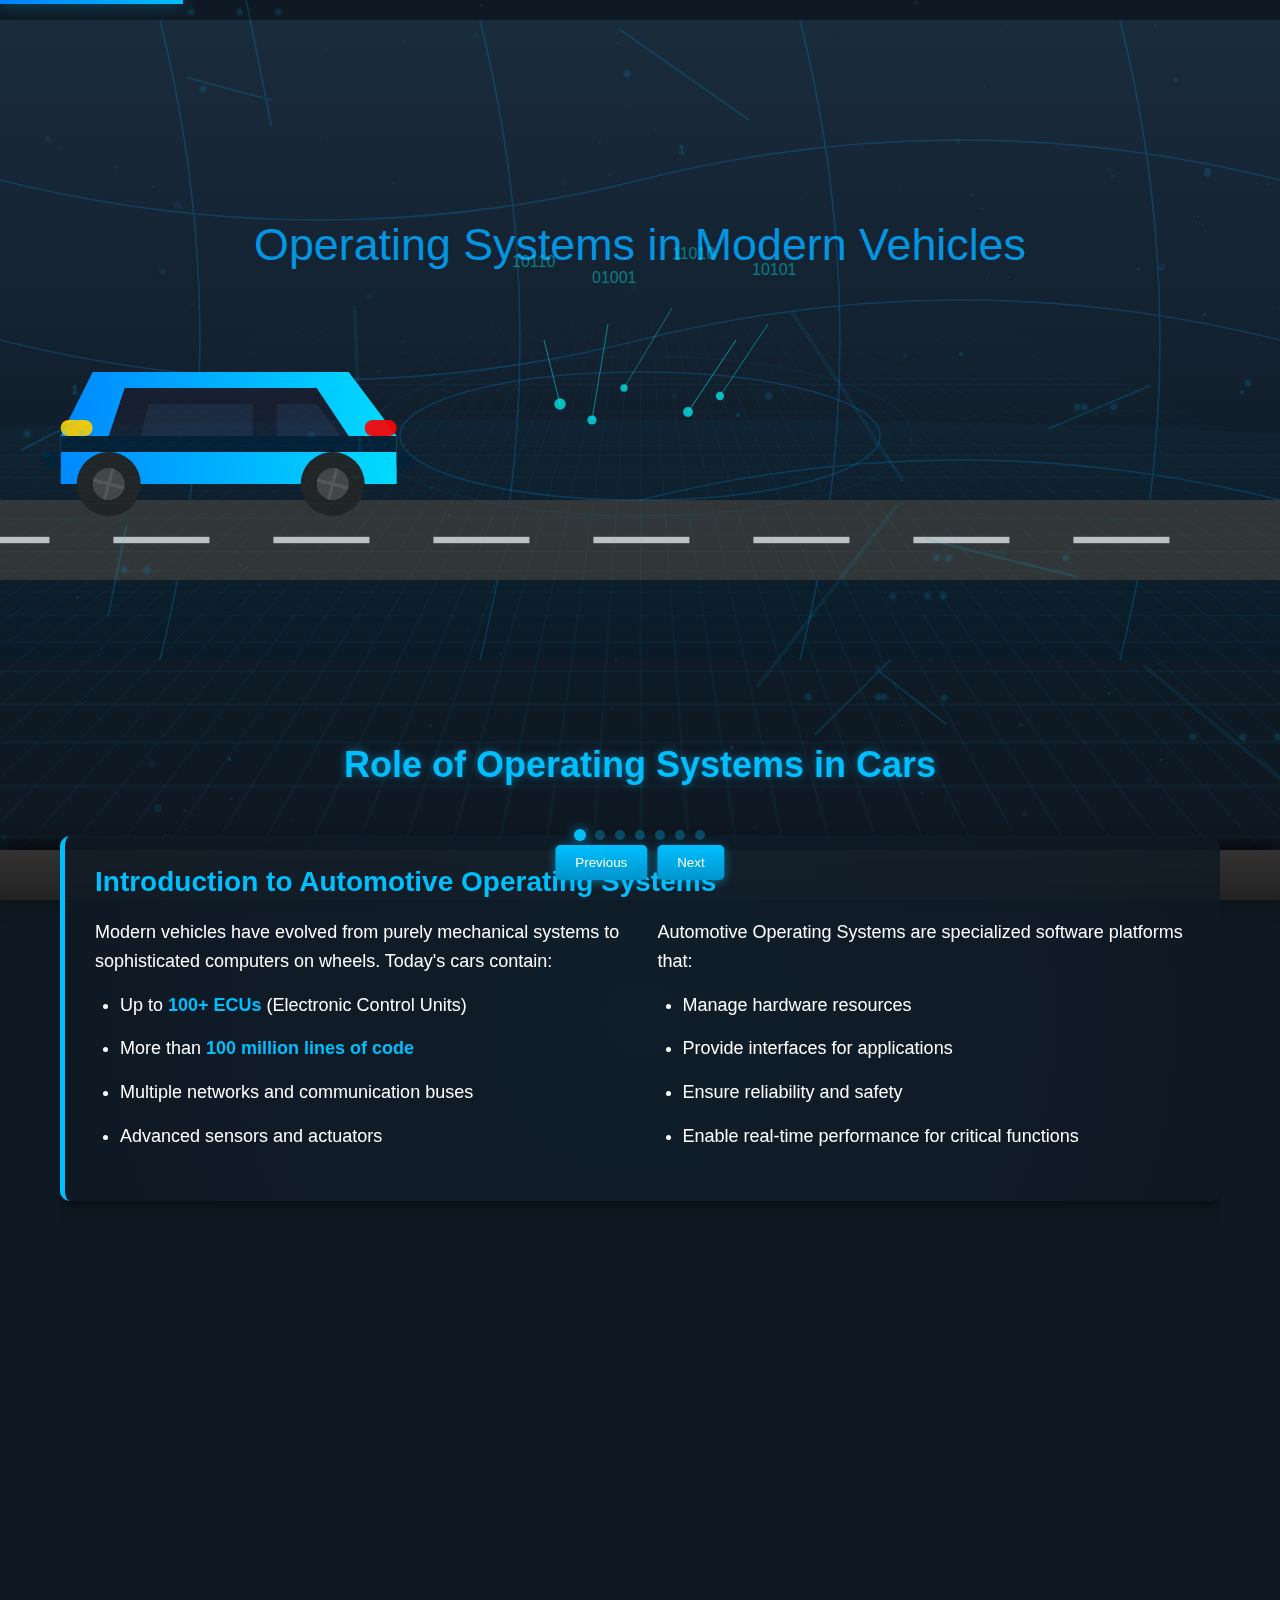
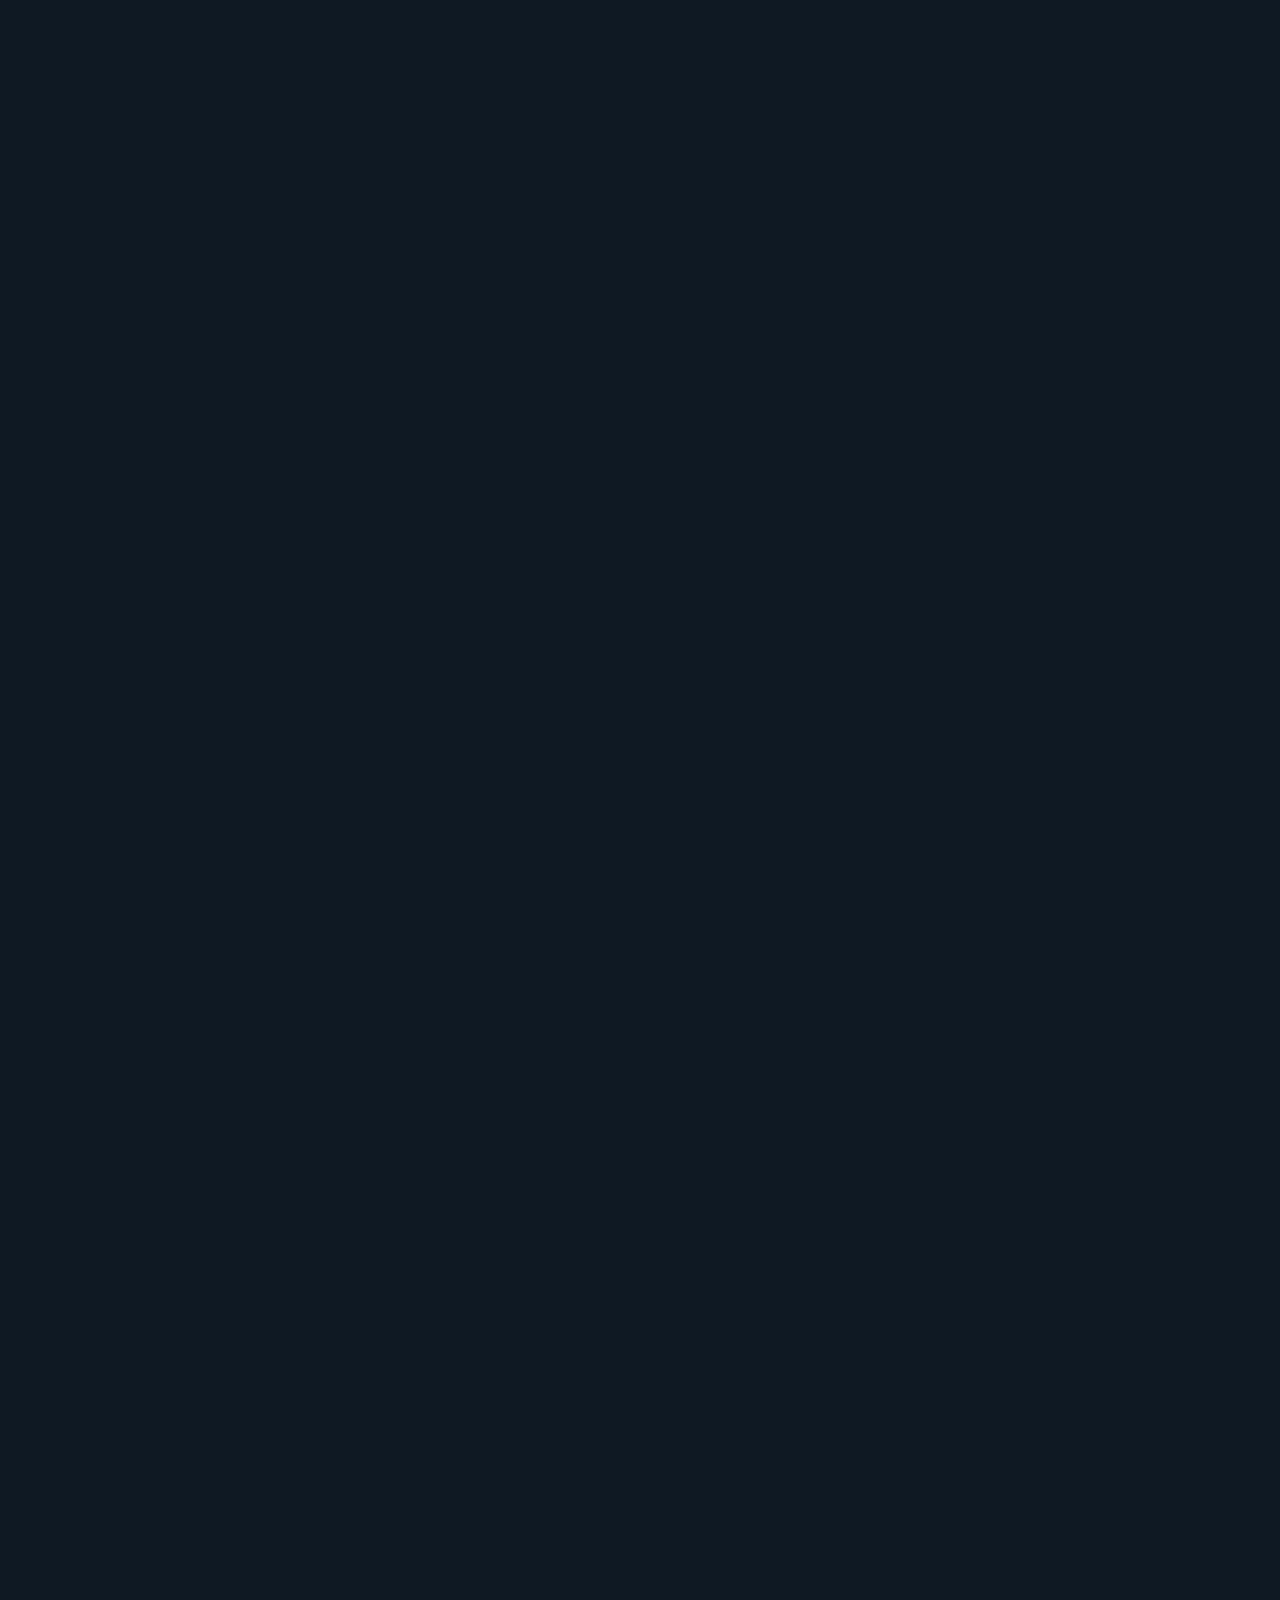
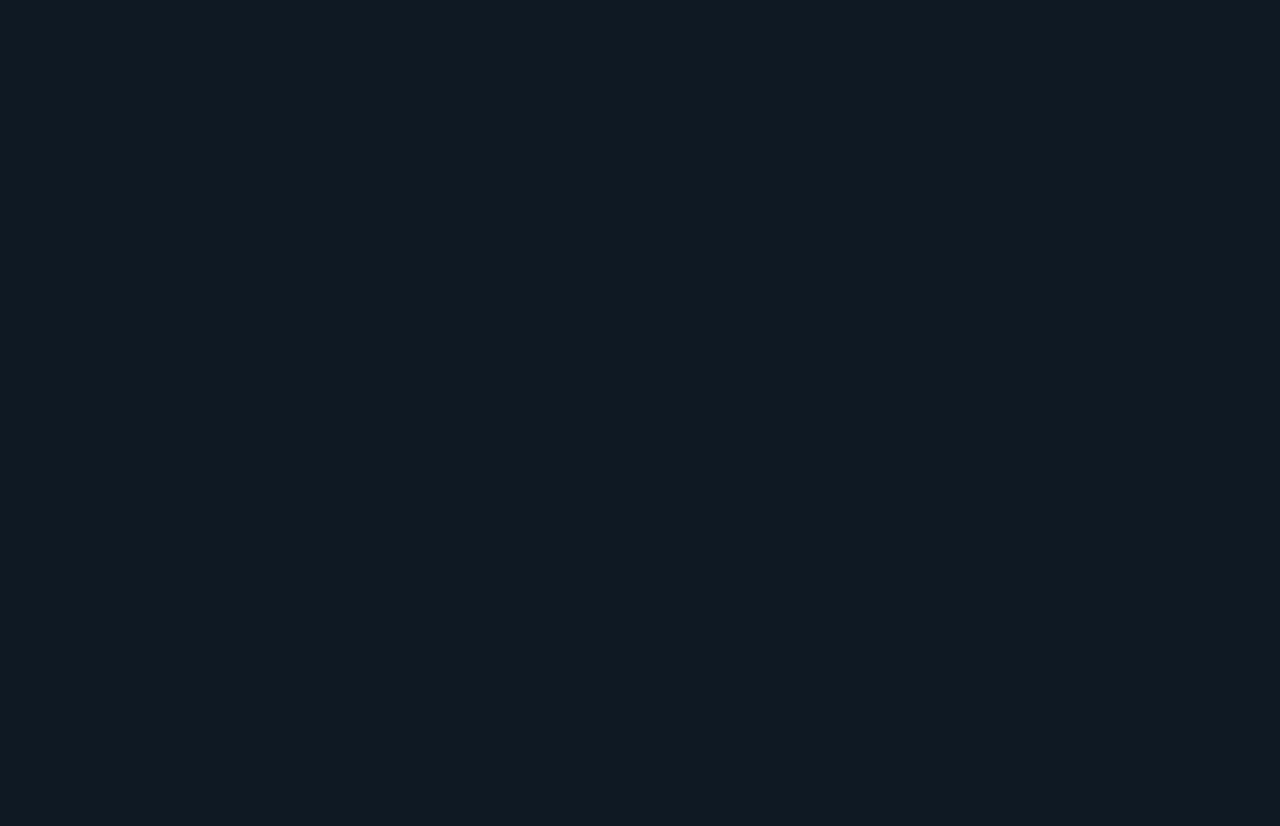
<file: index.html>
<!DOCTYPE html>
<html lang="en">
<head>
    <meta charset="UTF-8">
    <meta name="viewport" content="width=device-width, initial-scale=1.0">
    <title>Role of OS in Cars</title>
    <style>
        * {
            margin: 0;
            padding: 0;
            box-sizing: border-box;
            font-family: 'Segoe UI', Tahoma, Geneva, Verdana, sans-serif;
        }
        
        body {
            background-color: #0f1923;
            color: white;
            overflow-x: hidden;
        }
        
        .container {
            max-width: 1200px;
            margin: 0 auto;
            padding: 20px;
            position: relative;
            z-index: 10;
        }
        
        header {
            text-align: center;
            padding: 40px 0;
            position: relative;
            z-index: 2;
        }
        
        h1 {
            font-size: 36px;
            margin-bottom: 10px;
            color: #00bfff;
            text-shadow: 0 0 10px rgba(0, 191, 255, 0.5);
            animation: glow 2s ease-in-out infinite;
        }
        
        @keyframes glow {
            0%, 100% {
                text-shadow: 0 0 10px rgba(0, 191, 255, 0.5);
            }
            50% {
                text-shadow: 0 0 20px rgba(0, 191, 255, 0.8);
            }
        }
        
        .date-time {
            font-size: 18px;
            color: #ccc;
            margin-bottom: 20px;
        }
        
        .slides-container {
            position: relative;
            overflow: hidden;
            min-height: 70vh;
        }
        
        .slide {
            background-color: rgba(15, 25, 35, 0.85);
            border-radius: 10px;
            padding: 30px;
            margin-bottom: 40px;
            border-left: 5px solid #00bfff;
            box-shadow: 0 5px 15px rgba(0, 0, 0, 0.5);
            position: absolute;
            width: 100%;
            opacity: 0;
            visibility: hidden;
            transform: translateY(50px);
            transition: opacity 0.7s ease, transform 0.7s ease, visibility 0.7s;
            z-index: 2;
        }
        
        .slide.active {
            opacity: 1;
            visibility: visible;
            transform: translateY(0);
        }
        
        h2 {
            font-size: 28px;
            margin-bottom: 20px;
            color: #00bfff;
        }
        
        p, li {
            font-size: 18px;
            line-height: 1.6;
            margin-bottom: 15px;
        }
        
        ul, ol {
            padding-left: 25px;
            margin-bottom: 20px;
        }
        
        .highlight {
            color: #00bfff;
            font-weight: bold;
        }
        
        .two-columns {
            display: flex;
            justify-content: space-between;
            gap: 30px;
            flex-wrap: wrap;
        }
        
        .column {
            flex: 1;
            min-width: 300px;
        }
        
        /* Background animation elements */
        .animated-background {
            position: fixed;
            top: 0;
            left: 0;
            width: 100%;
            height: 100%;
            z-index: 1;
            overflow: hidden;
            pointer-events: none;
        }
        
        .grid-lines {
            position: absolute;
            top: 0;
            left: 0;
            width: 100%;
            height: 100%;
            background: 
                linear-gradient(rgba(0, 191, 255, 0.05) 1px, transparent 1px),
                linear-gradient(90deg, rgba(0, 191, 255, 0.05) 1px, transparent 1px);
            background-size: 20px 20px;
            transform: perspective(500px) rotateX(60deg);
            transform-origin: center center;
        }
        
        .particles {
            position: absolute;
            top: 0;
            left: 0;
            width: 100%;
            height: 100%;
        }
        
        .particle {
            position: absolute;
            background-color: rgba(0, 191, 255, 0.3);
            border-radius: 50%;
            pointer-events: none;
        }
        
        .circuit-lines {
            position: absolute;
            top: 0;
            left: 0;
            width: 100%;
            height: 100%;
            opacity: 0.15;
        }
        
        .circuit-line {
            position: absolute;
            border: 1px solid #00bfff;
            border-radius: 5px;
        }
        
        .circuit-node {
            position: absolute;
            width: 6px;
            height: 6px;
            background-color: #00bfff;
            border-radius: 50%;
            box-shadow: 0 0 5px #00bfff;
        }
        
        .binary {
            position: absolute;
            font-family: 'Courier New', monospace;
            color: #00bfff;
            font-size: 12px;
            opacity: 0.2;
            animation: fadeInOut 3s ease-in-out infinite;
            pointer-events: none;
        }
        
        @keyframes fadeInOut {
            0%, 100% {
                opacity: 0.05;
            }
            50% {
                opacity: 0.3;
            }
        }
        
        /* Car animation */
        .car-animation {
            position: fixed;
            bottom: 0;
            left: 0;
            width: 100%;
            height: 100px;
            z-index: 2;
            pointer-events: none;
        }
        
        .road {
            position: absolute;
            bottom: 0;
            width: 100%;
            height: 50px;
            background-color: #333;
            box-shadow: 0 -5px 15px rgba(0, 0, 0, 0.5);
        }
        
        .lane-marker {
            position: absolute;
            bottom: 24px;
            width: 50px;
            height: 4px;
            background-color: rgba(255, 255, 255, 0.6);
            transition: transform 0.3s;
        }
        
        .car {
            position: absolute;
            bottom: 30px;
            width: 120px;
            height: 35px;
            background-color: #e74c3c;
            border-radius: 10px;
            box-shadow: 0 5px 10px rgba(0, 0, 0, 0.3);
            animation: driveCar 15s linear infinite;
            transform-style: preserve-3d;
        }
        
        .car::before {
            content: "";
            position: absolute;
            top: -20px;
            left: 20px;
            width: 80px;
            height: 22px;
            background-color: #3498db;
            border-radius: 10px 10px 0 0;
        }
        
        .car::after {
            content: "";
            position: absolute;
            bottom: -5px;
            left: 15px;
            width: 20px;
            height: 20px;
            background-color: #333;
            border-radius: 50%;
            box-shadow: 70px 0 0 #333;
        }
        
        .car-light {
            position: absolute;
            top: 10px;
            right: 0;
            width: 12px;
            height: 8px;
            background-color: #fff;
            border-radius: 4px;
            box-shadow: 0 0 10px #fff, 0 0 20px #fff;
            animation: flicker 0.5s ease-in-out infinite alternate;
        }
        
        @keyframes flicker {
            from { opacity: 0.7; }
            to { opacity: 1; }
        }
        
        @keyframes driveCar {
            0% {
                transform: translateX(-200px);
            }
            100% {
                transform: translateX(calc(100vw + 200px));
            }
        }
        
        .slide-nav {
            position: fixed;
            bottom: 20px;
            left: 50%;
            transform: translateX(-50%);
            display: flex;
            gap: 10px;
            z-index: 20;
        }
        
        .slide-nav button {
            background-color: #00bfff;
            color: white;
            border: none;
            padding: 10px 20px;
            border-radius: 5px;
            cursor: pointer;
            transition: all 0.3s;
            box-shadow: 0 2px 10px rgba(0, 191, 255, 0.5);
        }
        
        .slide-nav button:hover {
            background-color: #0098cc;
            transform: translateY(-2px);
            box-shadow: 0 4px 15px rgba(0, 191, 255, 0.7);
        }
        
        .slide-nav button:active {
            transform: translateY(1px);
        }
        
        .progress-bar {
            position: fixed;
            top: 0;
            left: 0;
            height: 4px;
            background-color: #00bfff;
            box-shadow: 0 0 10px rgba(0, 191, 255, 0.7);
            z-index: 25;
            transition: width 0.5s ease;
        }
        
        .slide-indicator {
            position: fixed;
            bottom: 60px;
            left: 50%;
            transform: translateX(-50%);
            display: flex;
            gap: 10px;
            z-index: 20;
        }
        
        .indicator-dot {
            width: 10px;
            height: 10px;
            border-radius: 50%;
            background-color: rgba(0, 191, 255, 0.3);
            transition: all 0.3s ease;
            cursor: pointer;
        }
        
        .indicator-dot.active {
            background-color: #00bfff;
            box-shadow: 0 0 10px rgba(0, 191, 255, 0.7);
            transform: scale(1.2);
        }
        
        @media (max-width: 768px) {
            h1 {
                font-size: 28px;
            }
            
            h2 {
                font-size: 24px;
            }
            
            p, li {
                font-size: 16px;
            }
            
            .two-columns {
                flex-direction: column;
            }
            
            .column {
                min-width: 100%;
            }
        }

        /* Add new animation styles to enhance the presentation */
.slide {
    transition: opacity 0.7s ease-in-out, transform 0.7s ease-in-out, visibility 0.7s;
}

.slide.active {
    animation: slideIn 0.7s ease forwards;
}

@keyframes slideIn {
    0% {
        opacity: 0;
        transform: translateY(50px);
    }
    100% {
        opacity: 1;
        transform: translateY(0);
    }
}

/* Enhanced road animation */
.road {
    background: linear-gradient(to bottom, #333, #222);
    box-shadow: 0 -5px 25px rgba(0, 0, 0, 0.8);
}

.lane-marker {
    animation: moveMarkers 2s linear infinite;
}

@keyframes moveMarkers {
    0% {
        transform: translateX(0);
    }
    100% {
        transform: translateX(-120px);
    }
}

/* Enhanced car animation */
.car {
    box-shadow: 0 5px 15px rgba(0, 0, 0, 0.5);
    animation: driveCar 15s linear infinite, carHover 1.5s ease-in-out infinite;
}

@keyframes carHover {
    0%, 100% {
        transform: translateX(var(--x-pos, 0)) translateY(0);
    }
    50% {
        transform: translateX(var(--x-pos, 0)) translateY(-3px);
    }
}

/* Enhanced binary elements animation */
.binary {
    animation: binaryFade 3s ease-in-out infinite;
    font-weight: bold;
    text-shadow: 0 0 5px rgba(0, 191, 255, 0.7);
}

@keyframes binaryFade {
    0%, 100% {
        opacity: 0.05;
        transform: scale(1);
    }
    50% {
        opacity: 0.3;
        transform: scale(1.2);
    }
}

/* Enhanced button effects */
.slide-nav button {
    background: linear-gradient(to bottom, #00bfff, #0095cc);
    transition: all 0.3s ease;
    position: relative;
    overflow: hidden;
}

.slide-nav button:after {
    content: "";
    position: absolute;
    top: 0;
    left: -100%;
    width: 100%;
    height: 100%;
    background: linear-gradient(90deg, transparent, rgba(255, 255, 255, 0.2), transparent);
    transition: 0.5s;
}

.slide-nav button:hover:after {
    left: 100%;
}

/* Add a pulse effect to active indicator dot */
.indicator-dot.active {
    animation: pulse 2s infinite;
}

@keyframes pulse {
    0% {
        box-shadow: 0 0 0 0 rgba(0, 191, 255, 0.7);
    }
    70% {
        box-shadow: 0 0 0 10px rgba(0, 191, 255, 0);
    }
    100% {
        box-shadow: 0 0 0 0 rgba(0, 191, 255, 0);
    }
}

/* Enhanced progress bar */
.progress-bar {
    box-shadow: 0 0 15px rgba(0, 191, 255, 0.7);
    background: linear-gradient(to right, #0080ff, #00bfff);
    animation: progressPulse 2s ease-in-out infinite;
}

@keyframes progressPulse {
    0%, 100% {
        box-shadow: 0 0 10px rgba(0, 191, 255, 0.7);
    }
    50% {
        box-shadow: 0 0 20px rgba(0, 191, 255, 0.9);
    }
}

/* Enhanced title animation */
h1 {
    animation: titleGlow 3s ease-in-out infinite;
}

@keyframes titleGlow {
    0%, 100% {
        text-shadow: 0 0 10px rgba(0, 191, 255, 0.5);
        transform: scale(1);
    }
    50% {
        text-shadow: 0 0 20px rgba(0, 191, 255, 0.8), 0 0 30px rgba(0, 191, 255, 0.4);
        transform: scale(1.02);
    }
}

/* Highlight text with improved animation */
.highlight {
    position: relative;
    animation: highlightPulse 2s ease-in-out infinite;
}

@keyframes highlightPulse {
    0%, 100% {
        color: #00bfff;
    }
    50% {
        color: #80dfff;
    }
}

/* Add a subtle shine effect to slide backgrounds */
.slide {
    position: relative;
    overflow: hidden;
}

.slide::before {
    content: '';
    position: absolute;
    top: -50%;
    left: -50%;
    width: 200%;
    height: 200%;
    background: radial-gradient(circle, rgba(0, 191, 255, 0.03) 0%, transparent 60%);
    animation: rotateBg 20s linear infinite;
    z-index: -1;
}

@keyframes rotateBg {
    0% {
        transform: rotate(0deg);
    }
    100% {
        transform: rotate(360deg);
    }
}
    </style>
</head>
<body>
    <div class="animated-background">
        <div class="grid-lines"></div>
        <div class="particles"></div>
        <div class="circuit-lines"></div>
    </div>
    
    <div class="car-animation">
        <div class="road"></div>
    </div>
    
    <div class="progress-bar"></div>
    


    <!-- ئەم بەشە زیاد بکە بۆ نیشاندانی سەیارەکە -->
<div style="text-align: center; margin: 20px 0;">
 
        <svg xmlns="http://www.w3.org/2000/svg" viewBox="0 0 800 400">
            <!-- Background -->
            <linearGradient id="road-gradient" x1="0%" y1="0%" x2="0%" y2="100%">
              <stop offset="0%" stop-color="#1a2b3c" />
              <stop offset="100%" stop-color="#0c1824" />
            </linearGradient>
            <rect width="800" height="400" fill="url(#road-gradient)" />
            
            <!-- Circuit-like patterns in background -->
            <g opacity="0.2">
              <path d="M0,100 Q200,150 400,100 T800,100" stroke="#00a8ff" fill="none" stroke-width="1" />
              <path d="M0,200 Q200,250 400,200 T800,200" stroke="#00a8ff" fill="none" stroke-width="1" />
              <path d="M0,300 Q200,350 400,300 T800,300" stroke="#00a8ff" fill="none" stroke-width="1" />
              <path d="M100,0 Q150,200 100,400" stroke="#00a8ff" fill="none" stroke-width="1" />
              <path d="M300,0 Q350,200 300,400" stroke="#00a8ff" fill="none" stroke-width="1" />
              <path d="M500,0 Q550,200 500,400" stroke="#00a8ff" fill="none" stroke-width="1" />
              <path d="M700,0 Q750,200 700,400" stroke="#00a8ff" fill="none" stroke-width="1" />
            </g>
            
            <!-- Road -->
            <rect x="0" y="300" width="800" height="50" fill="#333" />
            <g id="road-lines">
              <rect x="50" y="323" width="60" height="4" fill="white" opacity="0.7" />
              <rect x="150" y="323" width="60" height="4" fill="white" opacity="0.7" />
              <rect x="250" y="323" width="60" height="4" fill="white" opacity="0.7" />
              <rect x="350" y="323" width="60" height="4" fill="white" opacity="0.7" />
              <rect x="450" y="323" width="60" height="4" fill="white" opacity="0.7" />
              <rect x="550" y="323" width="60" height="4" fill="white" opacity="0.7" />
              <rect x="650" y="323" width="60" height="4" fill="white" opacity="0.7" />
              <rect x="750" y="323" width="60" height="4" fill="white" opacity="0.7" />
            </g>
            
            <!-- Car Group -->
            <g id="car">
              <!-- Car Body -->
              <linearGradient id="car-gradient" x1="0%" y1="0%" x2="100%" y2="0%">
                <stop offset="0%" stop-color="#0088ff" />
                <stop offset="100%" stop-color="#00ddff" />
              </linearGradient>
              <path d="M300,260 L320,220 L480,220 L510,260 L510,290 L300,290 Z" fill="url(#car-gradient)" />
              
              <!-- Car Windows -->
              <path d="M330,260 L340,230 L460,230 L480,260 Z" fill="#161e2f" />
              <path d="M350,260 L355,240 L420,240 L420,260 Z" fill="#1d2b41" />
              <path d="M435,260 L435,240 L460,240 L475,260 Z" fill="#1d2b41" />
              
              <!-- Car Details -->
              <rect x="300" y="260" width="210" height="10" fill="#051e33" />
              <rect x="510" y="270" width="10" height="10" fill="#051e33" />
              <rect x="290" y="270" width="10" height="10" fill="#051e33" />
              
              <!-- Car Lights -->
              <rect x="300" y="250" width="20" height="10" fill="#ffcc00" rx="5" ry="5">
                <animate attributeName="opacity" values="0.7;1;0.7" dur="2s" repeatCount="indefinite" />
              </rect>
              <rect x="490" y="250" width="20" height="10" fill="#ff0000" rx="5" ry="5">
                <animate attributeName="opacity" values="0.7;1;0.7" dur="2s" repeatCount="indefinite" />
              </rect>
              
              <!-- Car Wheels -->
              <g id="front-wheel">
                <circle cx="330" cy="290" r="20" fill="#222" />
                <circle cx="330" cy="290" r="10" fill="#444" />
                <rect x="329" y="280" width="2" height="20" fill="#555">
                  <animateTransform attributeName="transform" attributeType="XML" type="rotate" from="0 330 290" to="360 330 290" dur="1s" repeatCount="indefinite" />
                </rect>
                <rect x="320" y="289" width="20" height="2" fill="#555">
                  <animateTransform attributeName="transform" attributeType="XML" type="rotate" from="0 330 290" to="360 330 290" dur="1s" repeatCount="indefinite" />
                </rect>
              </g>
              
              <g id="back-wheel">
                <circle cx="470" cy="290" r="20" fill="#222" />
                <circle cx="470" cy="290" r="10" fill="#444" />
                <rect x="469" y="280" width="2" height="20" fill="#555">
                  <animateTransform attributeName="transform" attributeType="XML" type="rotate" from="0 470 290" to="360 470 290" dur="1s" repeatCount="indefinite" />
                </rect>
                <rect x="460" y="289" width="20" height="2" fill="#555">
                  <animateTransform attributeName="transform" attributeType="XML" type="rotate" from="0 470 290" to="360 470 290" dur="1s" repeatCount="indefinite" />
                </rect>
              </g>
            </g>
            
            <!-- Digital aura around car -->
            <g id="digital-aura">
              <ellipse cx="400" cy="260" rx="150" ry="40" fill="none" stroke="#00a8ff" stroke-width="1" opacity="0.3">
                <animate attributeName="opacity" values="0.1;0.3;0.1" dur="3s" repeatCount="indefinite" />
              </ellipse>
              <ellipse cx="400" cy="260" rx="170" ry="50" fill="none" stroke="#00a8ff" stroke-width="0.5" opacity="0.2">
                <animate attributeName="opacity" values="0.05;0.2;0.05" dur="4s" repeatCount="indefinite" />
              </ellipse>
            </g>
            
            <!-- Digital elements coming from car (OS visualization) -->
            <g id="os-elements">
              <!-- ECU connections -->
              <circle cx="350" cy="240" r="3" fill="#00ffff" opacity="0.7">
                <animate attributeName="r" values="2;4;2" dur="2s" repeatCount="indefinite" />
              </circle>
              <circle cx="370" cy="250" r="2" fill="#00ffff" opacity="0.7">
                <animate attributeName="r" values="1;3;1" dur="1.5s" repeatCount="indefinite" />
              </circle>
              <circle cx="390" cy="230" r="2" fill="#00ffff" opacity="0.7">
                <animate attributeName="r" values="1;3;1" dur="2.5s" repeatCount="indefinite" />
              </circle>
              <circle cx="430" cy="245" r="3" fill="#00ffff" opacity="0.7">
                <animate attributeName="r" values="2;4;2" dur="3s" repeatCount="indefinite" />
              </circle>
              <circle cx="450" cy="235" r="2" fill="#00ffff" opacity="0.7">
                <animate attributeName="r" values="1;3;1" dur="2s" repeatCount="indefinite" />
              </circle>
              
              <!-- Connection lines -->
              <line x1="350" y1="240" x2="340" y2="200" stroke="#00ffff" stroke-width="0.5" opacity="0.5">
                <animate attributeName="opacity" values="0.2;0.7;0.2" dur="2s" repeatCount="indefinite" />
              </line>
              <line x1="370" y1="250" x2="380" y2="190" stroke="#00ffff" stroke-width="0.5" opacity="0.5">
                <animate attributeName="opacity" values="0.3;0.8;0.3" dur="3s" repeatCount="indefinite" />
              </line>
              <line x1="390" y1="230" x2="420" y2="180" stroke="#00ffff" stroke-width="0.5" opacity="0.5">
                <animate attributeName="opacity" values="0.2;0.6;0.2" dur="2.5s" repeatCount="indefinite" />
              </line>
              <line x1="430" y1="245" x2="460" y2="200" stroke="#00ffff" stroke-width="0.5" opacity="0.5">
                <animate attributeName="opacity" values="0.3;0.7;0.3" dur="1.5s" repeatCount="indefinite" />
              </line>
              <line x1="450" y1="235" x2="480" y2="190" stroke="#00ffff" stroke-width="0.5" opacity="0.5">
                <animate attributeName="opacity" values="0.2;0.6;0.2" dur="2s" repeatCount="indefinite" />
              </line>
            </g>
            
            <!-- Car movement animation -->
            <animateTransform 
              xlink:href="#car"
              attributeName="transform"
              type="translate"
              values="-350,0; 50,0; 0,0; 50,0; -350,0"
              keyTimes="0; 0.3; 0.5; 0.7; 1"
              dur="12s"
              repeatCount="indefinite" />
              
            <!-- Road lines movement animation -->
            <animateTransform 
              xlink:href="#road-lines"
              attributeName="transform"
              type="translate"
              from="0 0"
              to="-100 0"
              dur="1s"
              repeatCount="indefinite" />
              
            <!-- OS Text Animated -->
            <text x="400" y="150" font-family="Arial, sans-serif" font-size="28" fill="#00a8ff" text-anchor="middle" opacity="0.9">
              Operating Systems in Modern Vehicles
              <animate attributeName="opacity" values="0.7;1;0.7" dur="3s" repeatCount="indefinite" />
            </text>
            
            <!-- Binary data flow effect -->
            <g id="binary-data" opacity="0.6">
              <text x="320" y="170" font-family="monospace" font-size="10" fill="#00ffff">10110</text>
              <text x="370" y="180" font-family="monospace" font-size="10" fill="#00ffff">01001</text>
              <text x="420" y="165" font-family="monospace" font-size="10" fill="#00ffff">11010</text>
              <text x="470" y="175" font-family="monospace" font-size="10" fill="#00ffff">10101</text>
              
              <animateTransform 
                xlink:href="#binary-data"
                attributeName="transform"
                type="translate"
                values="0,0; 0,-30; 0,-60"
                keyTimes="0; 0.5; 1"
                dur="3s"
                repeatCount="indefinite" />
              <animate 
                xlink:href="#binary-data"
                attributeName="opacity"
                values="0.6;0.2;0"
                keyTimes="0; 0.5; 1"
                dur="3s"
                repeatCount="indefinite" />
            </g>
          </svg>
            
</div>



    <div class="container">
        <header>
            <h1>Role of Operating Systems in Cars</h1>
        </header>
        
        <div class="slides-container">
            <div class="slide" id="slide1">
                <h2>Introduction to Automotive Operating Systems</h2>
                <div class="two-columns">
                    <div class="column">
                        <p>Modern vehicles have evolved from purely mechanical systems to sophisticated computers on wheels. Today's cars contain:</p>
                        <ul>
                            <li>Up to <span class="highlight">100+ ECUs</span> (Electronic Control Units)</li>
                            <li>More than <span class="highlight">100 million lines of code</span></li>
                            <li>Multiple networks and communication buses</li>
                            <li>Advanced sensors and actuators</li>
                        </ul>
                    </div>
                    <div class="column">
                        <p>Automotive Operating Systems are specialized software platforms that:</p>
                        <ul>
                            <li>Manage hardware resources</li>
                            <li>Provide interfaces for applications</li>
                            <li>Ensure reliability and safety</li>
                            <li>Enable real-time performance for critical functions</li>
                        </ul>
                    </div>
                </div>
            </div>
            
            <div class="slide" id="slide2">
                <h2>Evolution of Automotive Operating Systems</h2>
                <p>Car operating systems have evolved dramatically over the decades:</p>
                <ul>
                    <li><span class="highlight">1970s-1980s:</span> Simple embedded systems with minimal functionality</li>
                    <li><span class="highlight">1990s-2000s:</span> Introduction of RTOS (Real-Time Operating Systems) for specific functions</li>
                    <li><span class="highlight">2000s-2010s:</span> AUTOSAR standardization and integration of multiple ECUs</li>
                    <li><span class="highlight">2010s-Present:</span> Complex distributed systems with high-level OS (Linux, QNX, Android Automotive)</li>
                    <li><span class="highlight">Present-Future:</span> Hypervisor-based architectures with mixed-criticality systems</li>
                </ul>
            </div>
            
            <div class="slide" id="slide3">
                <h2>Architecture of Modern Automotive OS</h2>
                <div class="two-columns">
                    <div class="column">
                        <p>Today's automotive OS typically has a multi-layered architecture:</p>
                        <ol>
                            <li><span class="highlight">Hardware Abstraction Layer (HAL)</span> - Interfaces directly with ECUs and sensors</li>
                            <li><span class="highlight">Kernel</span> - Manages resources, scheduling, and communication</li>
                            <li><span class="highlight">Middleware</span> - Provides standardized interfaces (AUTOSAR, GENIVI)</li>
                            <li><span class="highlight">Application Framework</span> - Supports various applications and services</li>
                            <li><span class="highlight">Applications</span> - User-facing and vehicle functions</li>
                        </ol>
                    </div>
                    <div class="column">
                        <p>Modern vehicles typically employ multiple OS types:</p>
                        <ul>
                            <li><span class="highlight">RTOS</span> (QNX, FreeRTOS) - For safety-critical functions</li>
                            <li><span class="highlight">GPOS</span> (Linux, Android) - For infotainment and connectivity</li>
                            <li><span class="highlight">Hypervisors</span> - To isolate and manage different OS domains</li>
                        </ul>
                    </div>
                </div>
            </div>
            
            <div class="slide" id="slide4">
                <h2>Key Functions of Automotive Operating Systems</h2>
                <ul>
                    <li><span class="highlight">Resource Management:</span> Efficiently allocate CPU, memory, and I/O resources</li>
                    <li><span class="highlight">Real-time Scheduling:</span> Ensure time-critical operations meet deadlines</li>
                    <li><span class="highlight">Inter-Process Communication:</span> Enable secure data exchange between components</li>
                    <li><span class="highlight">Device Management:</span> Control various ECUs, sensors, and actuators</li>
                    <li><span class="highlight">Network Communication:</span> Manage CAN, LIN, FlexRay, Ethernet protocols</li>
                    <li><span class="highlight">Safety & Security:</span> Implement ISO 26262 safety standards and cybersecurity measures</li>
                    <li><span class="highlight">Power Management:</span> Optimize energy usage across vehicle systems</li>
                </ul>
            </div>
            
            <div class="slide" id="slide5">
                <h2>Major Automotive Operating Systems</h2>
                <div class="two-columns">
                    <div class="column">
                        <p><span class="highlight">AUTOSAR (AUTomotive Open System ARchitecture)</span></p>
                        <ul>
                            <li>Industry standard architecture</li>
                            <li>Standardizes software interfaces</li>
                            <li>Enables software reuse across manufacturers</li>
                            <li>Classic Platform for safety-critical functions</li>
                            <li>Adaptive Platform for high-performance applications</li>
                        </ul>
                    </div>
                    <div class="column">
                        <p><span class="highlight">Commercial & Open-Source Solutions</span></p>
                        <ul>
                            <li><span class="highlight">QNX:</span> BlackBerry's RTOS used in 175+ million vehicles</li>
                            <li><span class="highlight">Android Automotive OS:</span> Google's platform for infotainment</li>
                            <li><span class="highlight">Automotive Grade Linux (AGL):</span> Open-source platform</li>
                            <li><span class="highlight">VxWorks:</span> Wind River's RTOS for safety-critical systems</li>
                            <li><span class="highlight">INTEGRITY:</span> Green Hills' secure RTOS</li>
                        </ul>
                    </div>
                </div>
            </div>
            
            <div class="slide" id="slide6">
                <h2>Challenges and Future Trends</h2>
                <div class="two-columns">
                    <div class="column">
                        <p><span class="highlight">Current Challenges:</span></p>
                        <ul>
                            <li>Cybersecurity threats and vulnerabilities</li>
                            <li>Integration of disparate systems</li>
                            <li>Software updates and maintenance</li>
                            <li>Safety certification (ISO 26262)</li>
                            <li>Resource constraints in embedded environments</li>
                        </ul>
                    </div>
                    <div class="column">
                        <p><span class="highlight">Future Trends:</span></p>
                        <ul>
                            <li>Centralized vehicle computing architectures</li>
                            <li>Software-Defined Vehicles (SDV)</li>
                            <li>Advanced autonomous driving capabilities</li>
                            <li>Over-the-air updates becoming standard</li>
                            <li>AI integration at the OS level</li>
                            <li>Vehicle-to-everything (V2X) communication</li>
                        </ul>
                    </div>
                </div>
            </div>
            
            <div class="slide" id="slide7">
                <h2>Conclusion</h2>
                <p>Automotive Operating Systems have become the foundational software that enables:</p>
                <ul>
                    <li>The transition from mechanical to software-defined vehicles</li>
                    <li>Advanced driver assistance systems (ADAS) and autonomous driving</li>
                    <li>Integration of infotainment, connectivity, and cloud services</li>
                    <li>Improved safety, efficiency, and user experience</li>
                </ul>
                <p>As vehicles continue to evolve, automotive OS will play an increasingly critical role in defining the capabilities, performance, and experiences of modern transportation.</p>
                <p>Thank you for your attention! Questions?</p>
            </div>
        </div>
        
        <div class="slide-indicator"></div>
        
        <div class="slide-nav">
            <button id="prevBtn">Previous</button>
            <button id="nextBtn">Next</button>
        </div>
    </div>
    
    <script>
        window.currentSlide = 0; // variable گشتی
        
        document.addEventListener('DOMContentLoaded', function() {
            // وەرگرتنی ئەلیمنتە پێویستەکان
            const slides = document.querySelectorAll('.slide');
            const slideIndicatorContainer = document.querySelector('.slide-indicator');
            const progressBar = document.querySelector('.progress-bar');
            const nextBtn = document.getElementById('nextBtn');
            const prevBtn = document.getElementById('prevBtn');
            
            // دروستکردنی indicator ـەکان (dot)
            slides.forEach((_, index) => {
                const dot = document.createElement('div');
                dot.className = 'indicator-dot';
                dot.addEventListener('click', () => showSlide(index));
                slideIndicatorContainer.appendChild(dot);
            });
            
            // فانکشنی بروزکردنی progress bar
            function updateProgressBar() {
                const progress = ((window.currentSlide + 1) / slides.length) * 100;
                progressBar.style.width = progress + '%';
            }
            
            // فانکشنی پێشاندانی slide ـەکان
            function showSlide(index) {
                if (index < 0) {
                    index = 0;
                } else if (index >= slides.length) {
                    index = slides.length - 1;
                }
                
                // لەسەر هەموو slide ـەکان هەموو style ـەکانی opacity, transform, visibility لەسەر "hidden" دەکرێن
                slides.forEach(slide => {
                    slide.style.opacity = '0';
                    slide.style.transform = 'translateY(50px)';
                    slide.style.visibility = 'hidden';
                    slide.classList.remove('active');
                });
                
                // گۆڕینی currentSlide ـەکە بە index ـی نوێ
                window.currentSlide = index;
                
                // بروزکردنی indicator ـەکان
                const indicatorDots = document.querySelectorAll('.indicator-dot');
                indicatorDots.forEach((dot, i) => {
                    if (i === window.currentSlide) {
                        dot.classList.add('active');
                    } else {
                        dot.classList.remove('active');
                    }
                });
                
                // پێشانکردنی slide ـە دیاریکراو بە کەمێک delay بۆ transition ـی خۆکار
                setTimeout(() => {
                    slides[window.currentSlide].style.opacity = '1';
                    slides[window.currentSlide].style.transform = 'translateY(0)';
                    slides[window.currentSlide].style.visibility = 'visible';
                    slides[window.currentSlide].classList.add('active');
                }, 100);
                
                updateProgressBar();
            }
            
            // Event listener ـەکان بۆ دوگمەکان
            nextBtn.addEventListener('click', () => {
                showSlide(window.currentSlide + 1);
            });
            
            prevBtn.addEventListener('click', () => {
                showSlide(window.currentSlide - 1);
            });
            
            // Keyboard navigation بۆ ڕاست/چەپ
            document.addEventListener('keydown', function(e) {
                if (e.key === 'ArrowRight') {
                    showSlide(window.currentSlide + 1);
                } else if (e.key === 'ArrowLeft') {
                    showSlide(window.currentSlide - 1);
                }
            });
            
            // دامەزراندنی سەرەکی slide ـەکان
            showSlide(0);
            
            /* فانکشنی Animation ـەکان لە پاش DOM دامەزرابێ */
            function createParticles() {
                const particlesContainer = document.querySelector('.particles');
                for (let i = 0; i < 100; i++) {
                    const particle = document.createElement('div');
                    particle.className = 'particle';
                    const size = Math.random() * 3 + 1;
                    particle.style.width = size + 'px';
                    particle.style.height = size + 'px';
                    particle.style.left = Math.random() * 100 + 'vw';
                    particle.style.top = Math.random() * 100 + 'vh';
                    particle.style.opacity = Math.random() * 0.5 + 0.1;
                    const duration = Math.random() * 20 + 10;
                    particle.style.animation = `fadeInOut ${duration}s ease-in-out infinite`;
                    particle.style.animationDelay = (Math.random() * 10) + 's';
                    particlesContainer.appendChild(particle);
                }
            }
            
            function createCircuitLines() {
                const circuitContainer = document.querySelector('.circuit-lines');
                for (let i = 0; i < 15; i++) {
                    const line = document.createElement('div');
                    line.className = 'circuit-line';
                    const x = Math.random() * 100;
                    const y = Math.random() * 100;
                    const width = Math.random() * 200 + 50;
                    const height = Math.random() * 2 + 1;
                    line.style.left = x + 'vw';
                    line.style.top = y + 'vh';
                    line.style.width = width + 'px';
                    line.style.height = height + 'px';
                    const rotation = Math.random() * 360;
                    line.style.transform = `rotate(${rotation}deg)`;
                    circuitContainer.appendChild(line);
                    
                    // دروستکردنی nodes ـەکان لەسەر هەریەک لاین
                    const numNodes = Math.floor(Math.random() * 3) + 1;
                    for (let j = 0; j < numNodes; j++) {
                        const node = document.createElement('div');
                        node.className = 'circuit-node';
                        const nodePos = Math.random() * width;
                        node.style.left = x + 'vw';
                        node.style.top = y + 'vh';
                        node.style.transform = `translate(${nodePos}px, -2px) rotate(${rotation}deg)`;
                        circuitContainer.appendChild(node);
                    }
                }
            }
            
            function createBinaryElements() {
                setInterval(function() {
                    const binary = document.createElement('div');
                    binary.className = 'binary';
                    binary.style.left = Math.random() * window.innerWidth + 'px';
                    binary.style.top = Math.random() * window.innerHeight + 'px';
                    binary.textContent = Math.random() > 0.5 ? '1' : '0';
                    document.querySelector('.animated-background').appendChild(binary);
                    setTimeout(() => {
                        if (binary && binary.parentNode) {
                            binary.parentNode.removeChild(binary);
                        }
                    }, 3000);
                }, 200);
            }
            
            function createWaveEffects() {
                const bgContainer = document.querySelector('.animated-background');
                const waveContainer = document.createElement('div');
                waveContainer.className = 'wave-container';
                waveContainer.style.position = 'absolute';
                waveContainer.style.bottom = '0';
                waveContainer.style.width = '100%';
                waveContainer.style.height = '100%';
                waveContainer.style.overflow = 'hidden';
                waveContainer.style.zIndex = '0';
                
                for (let i = 0; i < 3; i++) {
                    const wave = document.createElement('div');
                    wave.className = 'wave wave-' + i;
                    wave.style.position = 'absolute';
                    wave.style.bottom = (i * 10) + '%';
                    wave.style.width = '200%';
                    wave.style.height = '300px';
                    wave.style.backgroundImage = `linear-gradient(to bottom, rgba(0, 191, 255, 0.${i+1}), transparent)`;
                    wave.style.borderRadius = '40% 45% 43% 40%';
                    wave.style.transform = 'translate(-25%)';
                    wave.style.animation = `wave ${8 + i*2}s linear infinite`;
                    wave.style.opacity = 0.05 + (i * 0.02);
                    wave.style.zIndex = i;
                    waveContainer.appendChild(wave);
                }
                
                const styleSheet = document.createElement('style');
                styleSheet.textContent = `
                    @keyframes wave {
                        0% {
                            transform: translate(-25%) rotate(0deg);
                        }
                        50% {
                            transform: translate(-30%) rotate(180deg);
                        }
                        100% {
                            transform: translate(-25%) rotate(360deg);
                        }
                    }
                `;
                document.head.appendChild(styleSheet);
                bgContainer.appendChild(waveContainer);
            }
            
            function createTechParticles() {
                const bgContainer = document.querySelector('.animated-background');
                const particlesContainer = document.createElement('div');
                particlesContainer.className = 'tech-particles';
                particlesContainer.style.position = 'absolute';
                particlesContainer.style.top = '0';
                particlesContainer.style.left = '0';
                particlesContainer.style.width = '100%';
                particlesContainer.style.height = '100%';
                particlesContainer.style.overflow = 'hidden';
                particlesContainer.style.zIndex = '1';
                
                const canvas = document.createElement('canvas');
                canvas.style.width = '100%';
                canvas.style.height = '100%';
                canvas.style.opacity = '0.15';
                particlesContainer.appendChild(canvas);
                bgContainer.appendChild(particlesContainer);
                
                canvas.width = window.innerWidth;
                canvas.height = window.innerHeight;
                const ctx = canvas.getContext('2d');
                const particles = [];
                const particleCount = 50;
                for (let i = 0; i < particleCount; i++) {
                    particles.push({
                        x: Math.random() * canvas.width,
                        y: Math.random() * canvas.height,
                        vx: (Math.random() - 0.5) * 0.5,
                        vy: (Math.random() - 0.5) * 0.5,
                        size: Math.random() * 3 + 1,
                        color: 'rgba(0, 191, 255, ' + (Math.random() * 0.5 + 0.1) + ')'
                    });
                }
                
                function animate() {
                    ctx.clearRect(0, 0, canvas.width, canvas.height);
                    for (let i = 0; i < particles.length; i++) {
                        const p = particles[i];
                        p.x += p.vx;
                        p.y += p.vy;
                        if (p.x < 0 || p.x > canvas.width) p.vx *= -1;
                        if (p.y < 0 || p.y > canvas.height) p.vy *= -1;
                        ctx.fillStyle = p.color;
                        ctx.beginPath();
                        ctx.arc(p.x, p.y, p.size, 0, Math.PI * 2);
                        ctx.fill();
                        for (let j = i + 1; j < particles.length; j++) {
                            const p2 = particles[j];
                            const dx = p.x - p2.x;
                            const dy = p.y - p2.y;
                            const distance = Math.sqrt(dx * dx + dy * dy);
                            if (distance < 100) {
                                ctx.strokeStyle = `rgba(0, 191, 255, ${0.1 * (1 - distance / 100)})`;
                                ctx.lineWidth = 0.5;
                                ctx.beginPath();
                                ctx.moveTo(p.x, p.y);
                                ctx.lineTo(p2.x, p2.y);
                                ctx.stroke();
                            }
                        }
                    }
                    requestAnimationFrame(animate);
                }
                window.addEventListener('resize', function() {
                    canvas.width = window.innerWidth;
                    canvas.height = window.innerHeight;
                });
                animate();
            }
            
            // پەیامدانی هەموو فانکشنە animation ـەکان
            createParticles();
            createCircuitLines();
            createBinaryElements();
            createWaveEffects();
            createTechParticles();
        });
        </script>
        
</body>
</file>
